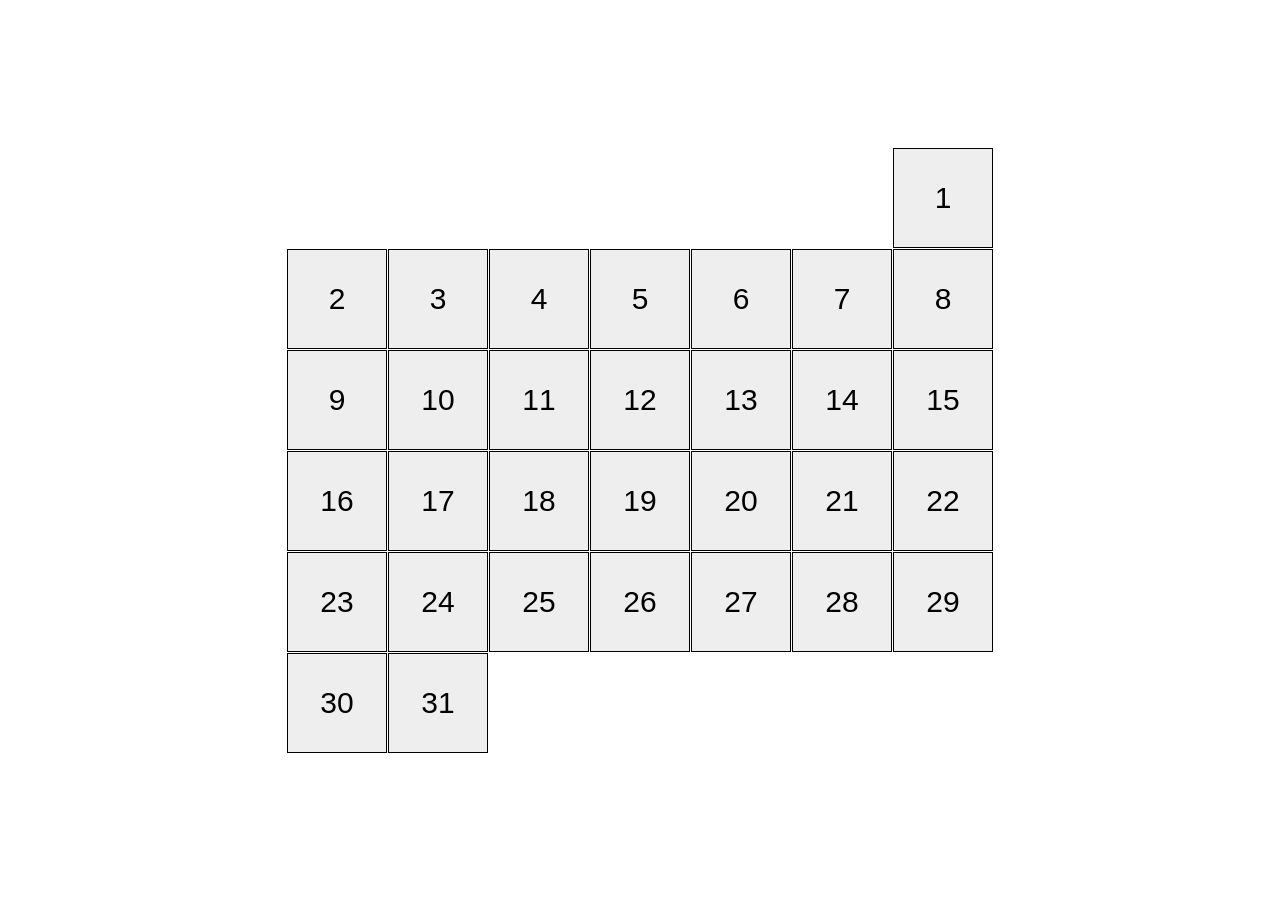
<file: index.html>
<!DOCTYPE html><html lang=en><meta charset=UTF-8><meta name=viewport content="width=device-width, initial-scale=1.0"><title>Calendar</title><link rel=stylesheet href=layout_calendar.1652ee64.css><body>
    <div class="calendar calendar--month-length-31 calendar--start-day-sun">
      <div class=calendar__day></div>
      <div class=calendar__day></div>
      <div class=calendar__day></div>
      <div class=calendar__day></div>
      <div class=calendar__day></div>
      <div class=calendar__day></div>
      <div class=calendar__day></div>
      <div class=calendar__day></div>
      <div class=calendar__day></div>
      <div class=calendar__day></div>
      <div class=calendar__day></div>
      <div class=calendar__day></div>
      <div class=calendar__day></div>
      <div class=calendar__day></div>
      <div class=calendar__day></div>
      <div class=calendar__day></div>
      <div class=calendar__day></div>
      <div class=calendar__day></div>
      <div class=calendar__day></div>
      <div class=calendar__day></div>
      <div class=calendar__day></div>
      <div class=calendar__day></div>
      <div class=calendar__day></div>
      <div class=calendar__day></div>
      <div class=calendar__day></div>
      <div class=calendar__day></div>
      <div class=calendar__day></div>
      <div class=calendar__day></div>
      <div class=calendar__day></div>
      <div class=calendar__day></div>
      <div class=calendar__day></div>
    </div>
</file>
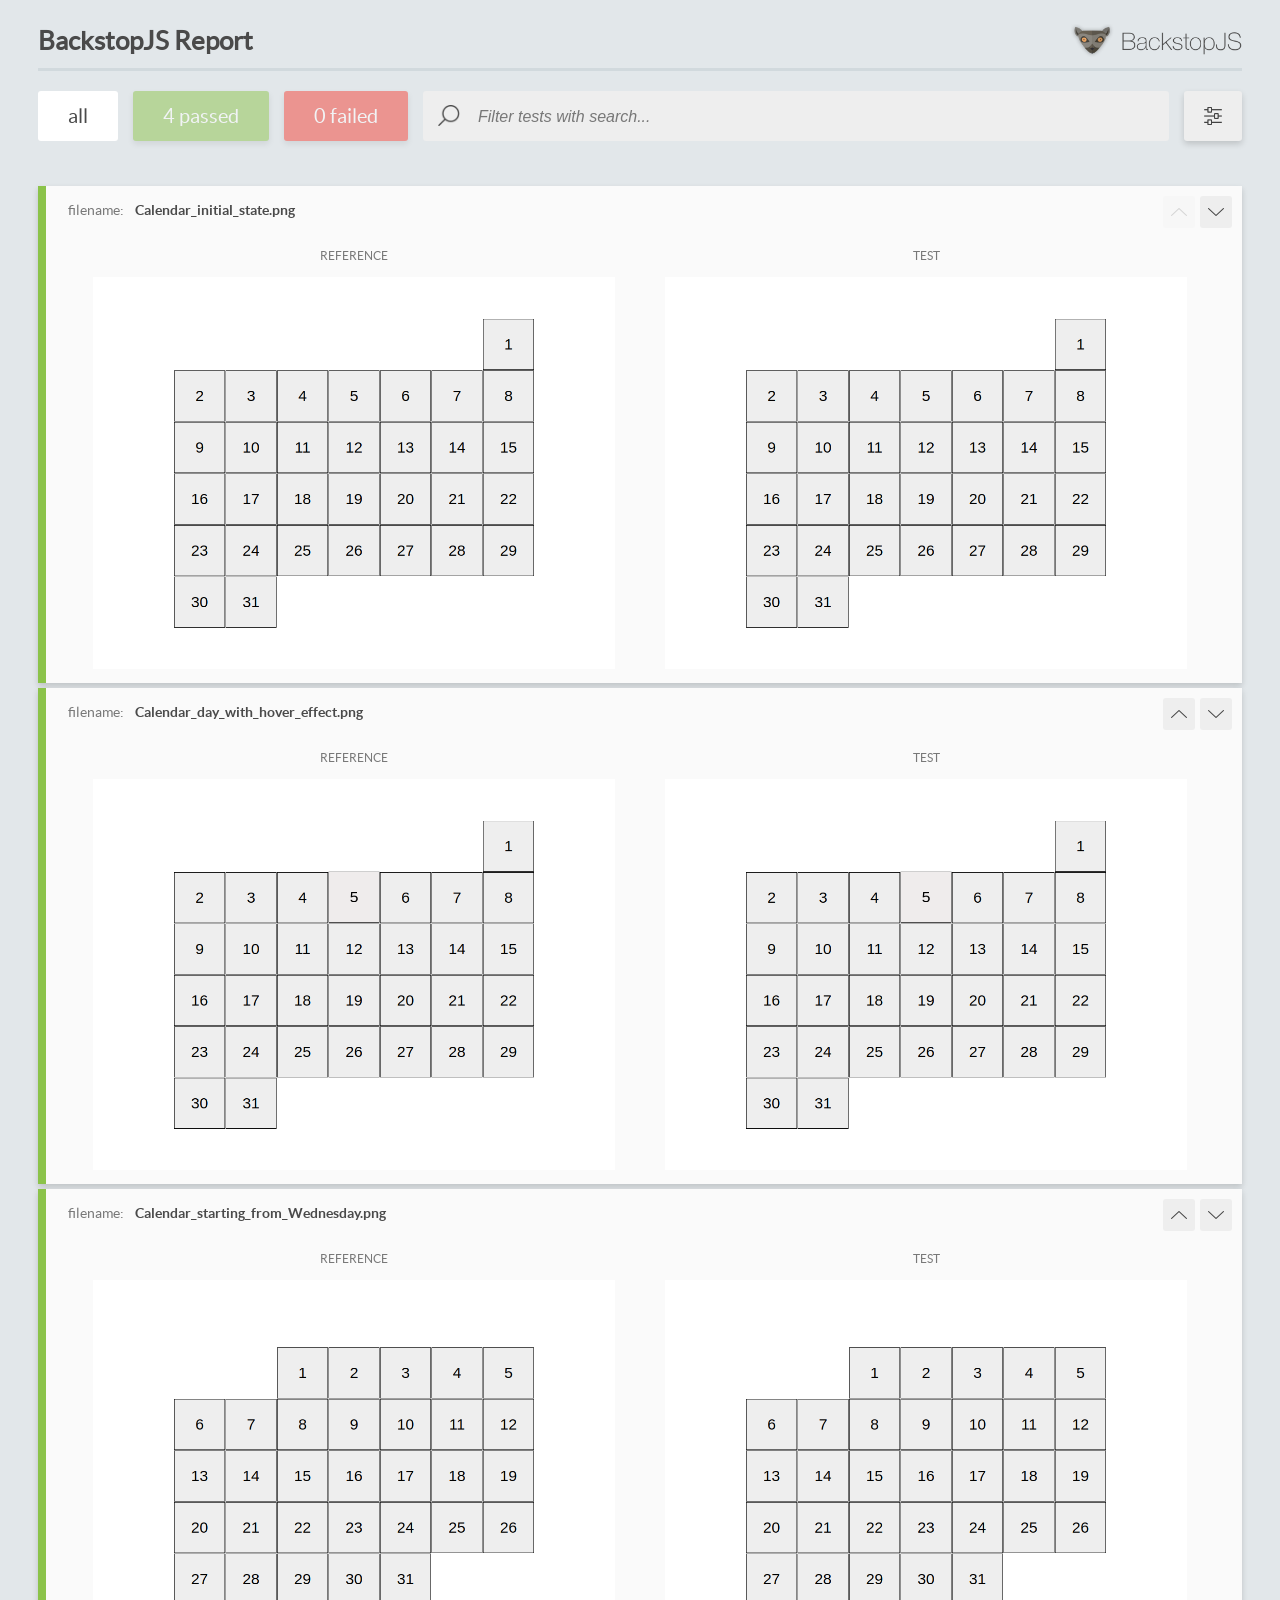
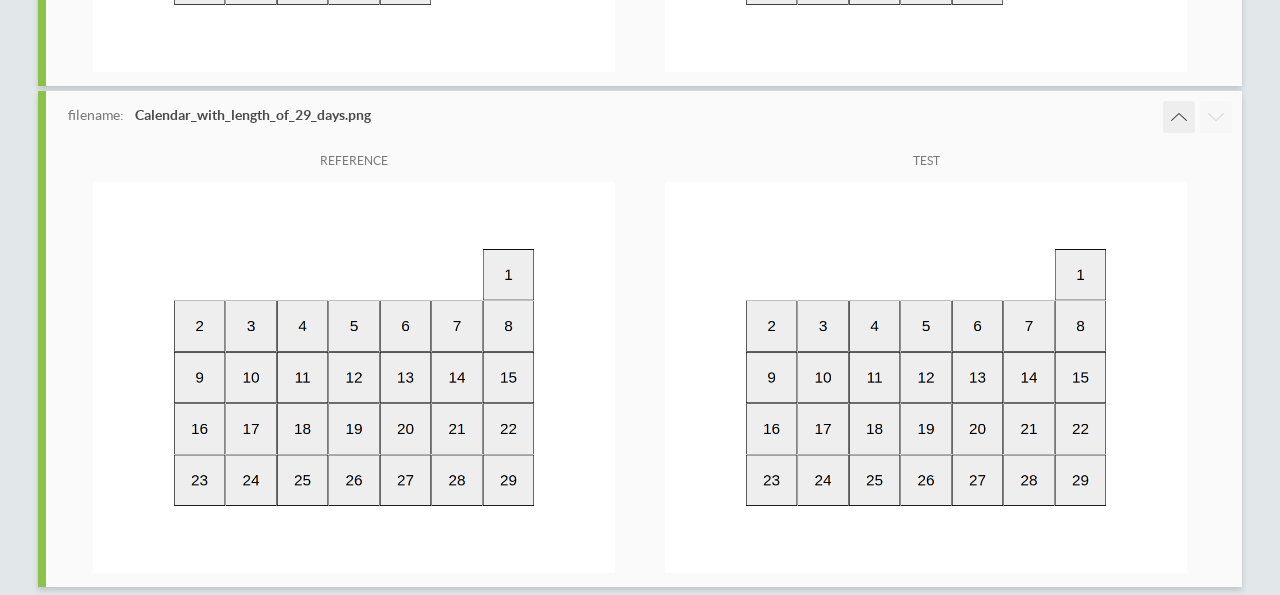
<file: report/html_report/index.html>
<!DOCTYPE html>
<html>
  <head>
    <meta charset="utf-8">
    <!-- Disable Cache -->
    <meta http-equiv="Cache-Control" content="no-cache, no-store, must-revalidate">
    <meta http-equiv="Pragma" content="no-cache">
    <meta http-equiv="Expires" content="0">

    <title>BackstopJS Report</title>

    <style>
      @font-face {
          font-family: 'latoregular';
          src: url('./assets/fonts/lato-regular-webfont.woff2') format('woff2'),
              url('./assets/fonts/lato-regular-webfont.woff') format('woff');
          font-weight: 400;
          font-style: normal;
      }
      @font-face {
          font-family: 'latobold';
          src: url('./assets/fonts/lato-bold-webfont.woff2') format('woff2'),
              url('./assets/fonts/lato-bold-webfont.woff') format('woff');
          font-weight: 700;
          font-style: normal;
      }

      .ReactModal__Body--open {
          overflow: hidden;
      }
      .ReactModal__Body--open .header {
        display: none;
      }

    </style>
  </head>
  <body style="background-color: #E2E7EA">
    <div id="root">

    </div>
    <script>
      function report (report) { // eslint-disable-line no-unused-vars
        window.tests = report;
      }
    </script>
    <script src="config.js"></script>
    <script src="index_bundle.js"></script>
  </body>
</html>
</file>
